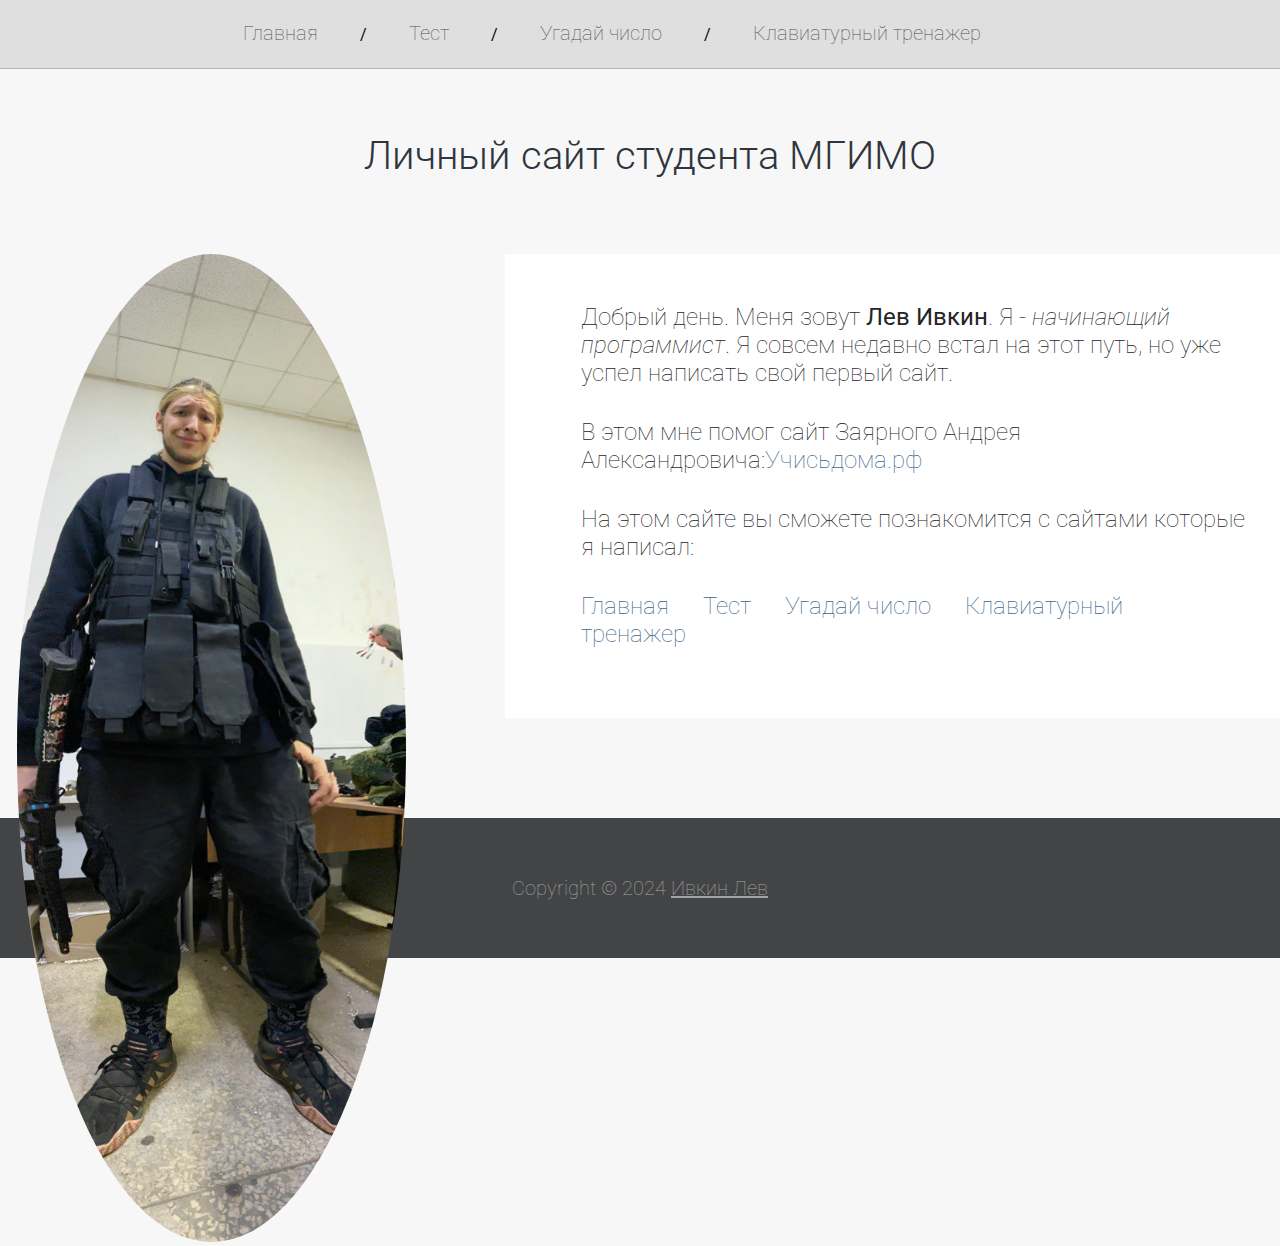
<file: index.html>
<!DOCTYPE html>
<html>
<head>
    <meta charset="utf-8">
    <title>Личный сайт студента МГИМО</title>
    <link rel="stylesheet" href="style.css">
</head>
<body>
    <div id="content">
        <div id="header">
            <a href="index.html">Главная</a>
            <span>/</span>

            <a href="Test.html">Тест</a>
            <span>/</span>

            <a href="guess1.html">Угадай число</a>
            <span>/</span>

            <a href="KeyTrainer.html">Клавиатурный тренажер</a>
        <span></span>

        </div>

        <h1>Личный сайт студента МГИМО</h1>
        <div id="center">
            <img src="img/photo2.jpg" alt="фотография">

            <div id="box_text">
                <p>
                    Добрый день. Меня зовут <b>Лев Ивкин</b>.
                    Я - <i>начинающий программист</i>. Я совсем недавно встал на этот путь,
                    но уже успел написать свой первый сайт.
                </p>

                <p>
                    В этом мне помог сайт Заярного Андрея Александровича:<a href="https://учисьдома.рф">Учисьдома.рф</a>
                </p>

                <p>
                    На этом сайте вы сможете познакомится с сайтами которые я написал:
                </p>
                <a href="#">Главная</a>
                <a href="#">Тест</a>
                <a href="#">Угадай число</a>
                <a href="#">Клавиатурный тренажер</a>
                <br><br>

            </div>
        </div>
    </div>
    <div id="footer">
        Copyright © 2024 <a href="">Ивкин Лев</a>
    </div>
</body>
</html>
</file>
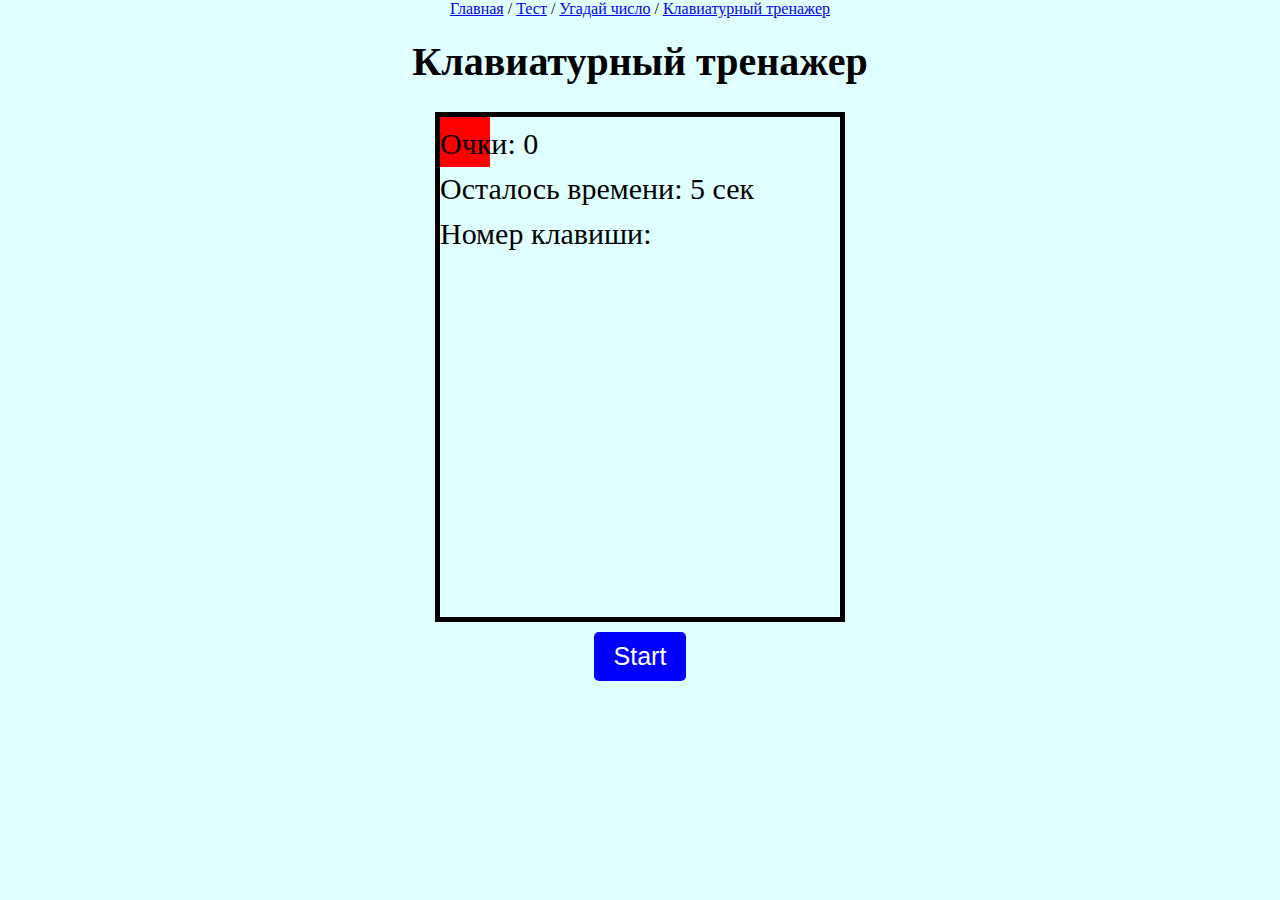
<file: KeyTrainer.html>
<!DOCTYPE html>
<html lang="ru">
<head>
    <meta charset="UTF-8">
    <meta name="viewport" content="width=device-width, initial-scale=1.0">
    <title>Клавиатурный тренажер. Разработчик: Ивкин Лев&copy;</title>
    <link rel="stylesheet" href="KeyTrainer.css">
</head>
<body>
    <div id="header">
        <a href="index.html">Главная</a>
        <span>/</span>

        <a href="Test.html">Тест</a>
        <span>/</span>

        <a href="guess1.html">Угадай число</a>
        <span>/</span>

        <a href="KeyTrainer.html">Клавиатурный тренажер</a>
    <span></span>

    </div>
    <h1 id="headline">Клавиатурный тренажер</h1>
    <div class="game-container">
        <div class="falling-key" id="fallingKey"></div>
        <div class="score">Очки: <span id="score">0</span></div>
        <div class="timer">Осталось времени: <span id="timer">5</span> сек</div>
        <div class="number">Номер клавиши: <span id="number"></span></div>
        <div id="unused" class="unused"></div>
    </div>
    <button id="startGame" type="button" onclick="startGame()">Start</button>
    <script src="KeyTrainer.js"></script>
</body>
</html>
</file>
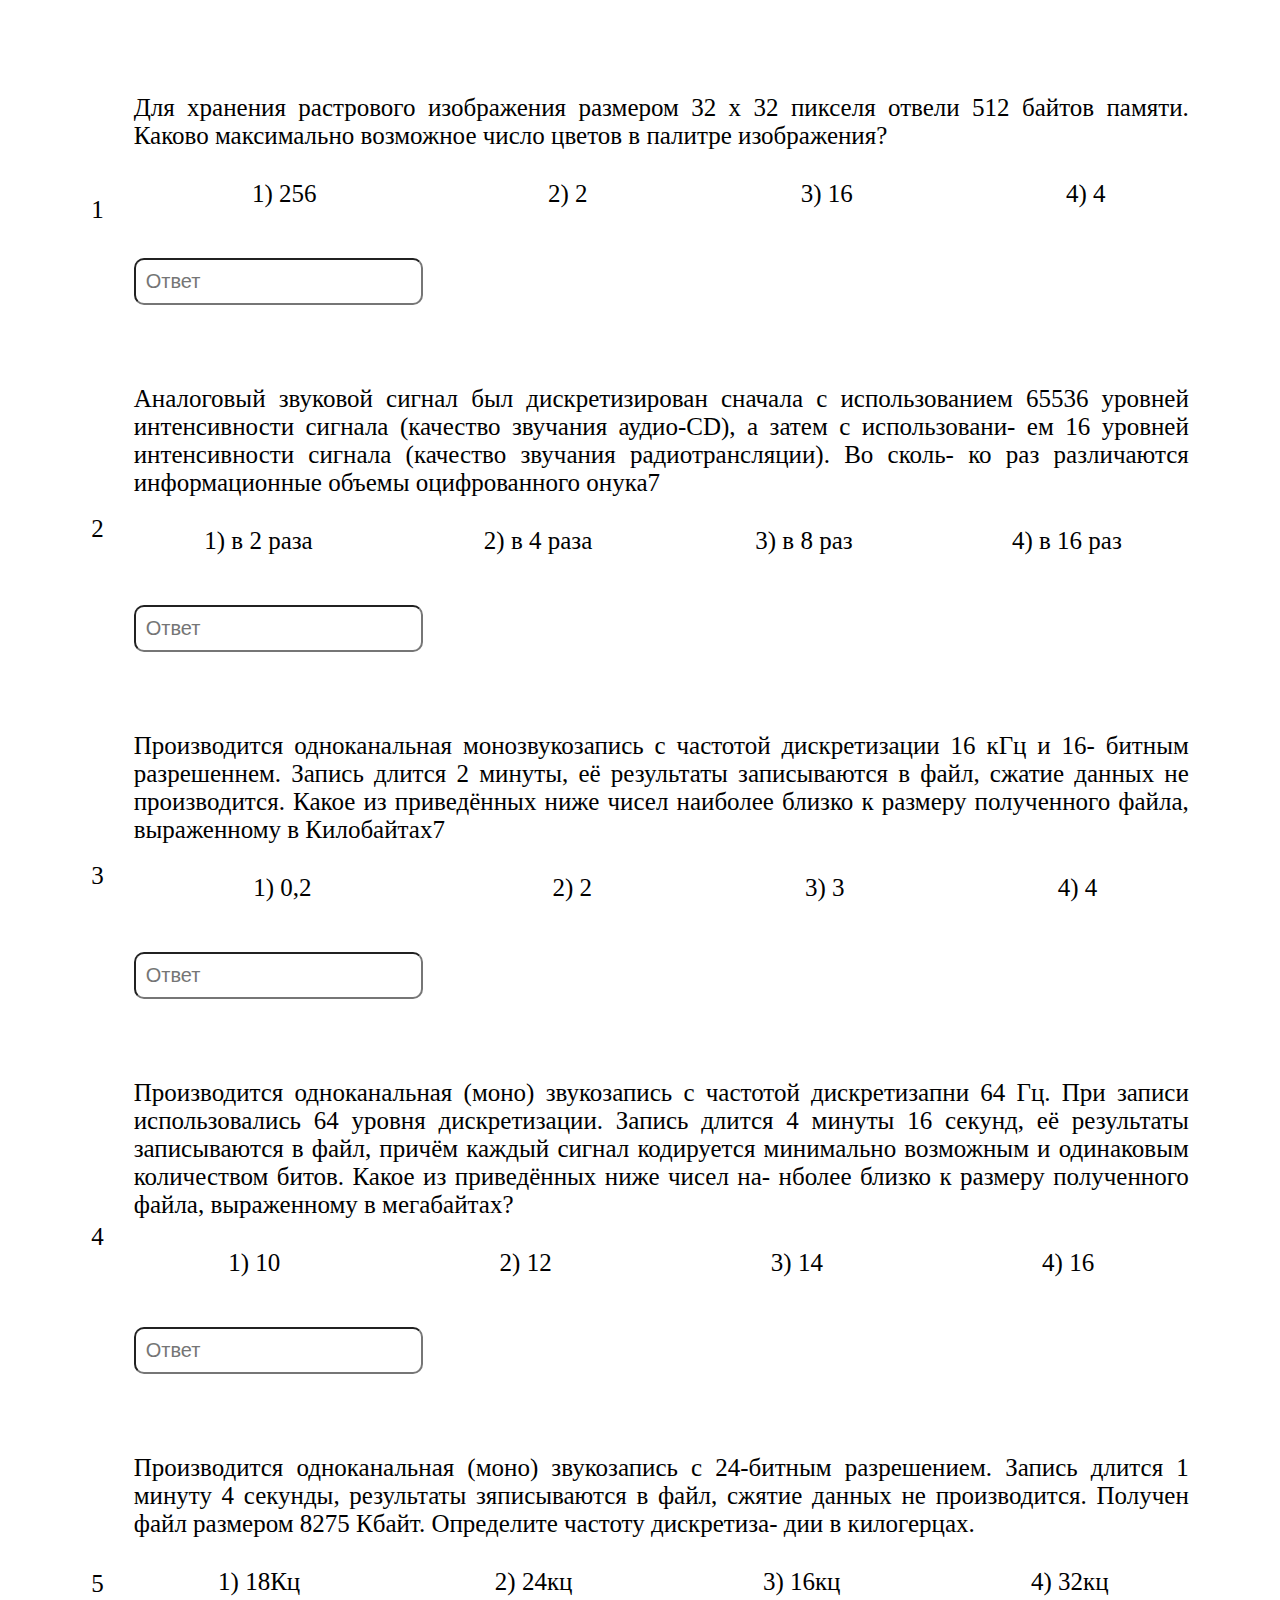
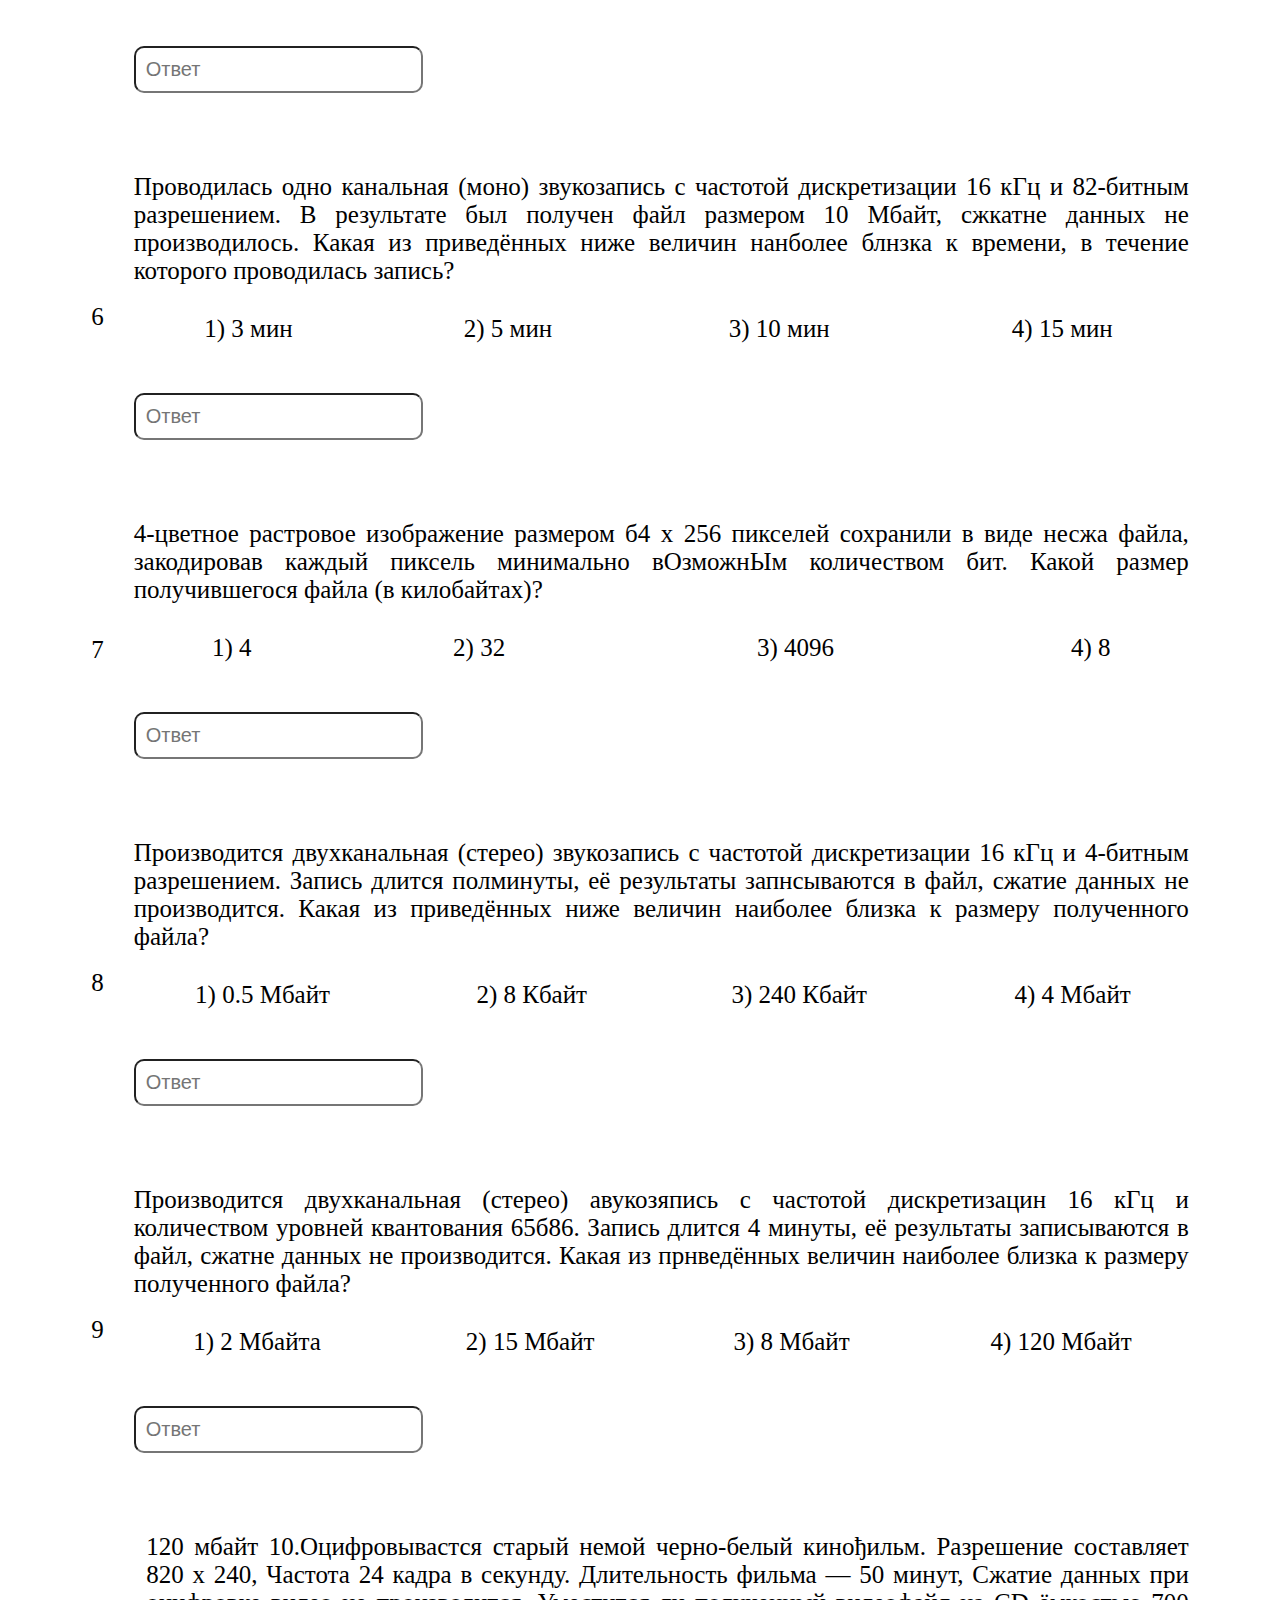
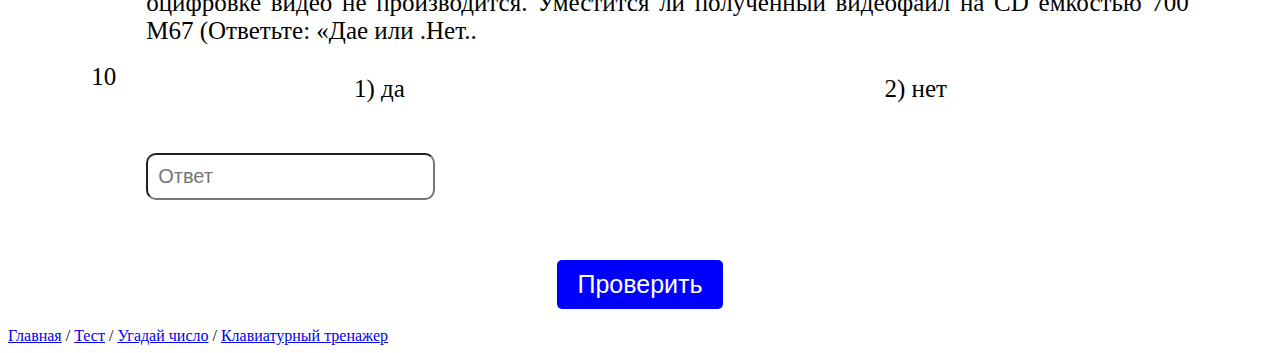
<file: Test.html>
<!DOCTYPE html>
<html lang="en">
<head>
    <meta charset="UTF-8">
    <meta name="viewport" content="width=device-width, initial-scale=1.0">
    <title>LILCHILL2MIX</title>
    <link rel="stylesheet" href="Test.css">
</head>
<body>
    <h1 align="center" class="headline">Тест по информатике</h1>
    <table border="0" id="q1" class="table">
        <tr>
            <td rowspan="3" width="10">1</td>
            <td colspan="4" class="task">
                Для хранения растрового изображения размером 32 х 32 пикселя отвели 512 байтов памяти. Каково максимально возможное число цветов в палитре изображения?
            </td>
        </tr>
        <tr>
            <td class="variant">1) 256</td>
            <td class="variant">2) 2</td>
            <td class="variant">3) 16</td>
            <td class="variant">4) 4</td>
        </tr>
        <tr>
            <td colspan="5">
                <input id="a1" type="text" class="answer" placeholder="Ответ" />
            </td>
        </tr>

    <table border="0" id="q2" class="table">
        <tr>
            <td rowspan="3" width="10">2</td>
            <td colspan="4" class="task">
                Аналоговый звуковой сигнал был дискретизирован сначала с использованием 65536 уровней интенсивности сигнала (качество звучания аудио-СD), а затем с использовани- ем 16 уровней интенсивности сигнала (качество звучания радиотрансляции). Во сколь- ко раз различаются информационные объемы оцифрованного онука7
            </td>
        </tr>
        <tr>
            <td class="variant">1) в 2 раза</td>
            <td class="variant">2) в 4 раза</td>
            <td class="variant">3) в 8 раз</td>
            <td class="variant">4) в 16 раз</td>
        </tr>
        <tr>
            <td colspan="5">
                <input id="a2" type="text" class="answer" placeholder="Ответ" />
            </td>
        </tr>
    </table>

        <table border="0" id="q3" class="table">
            <tr>
                <td rowspan="3" width="10">3</td>
                <td colspan="4" class="task">
                    Производится одноканальная монозвукозапись с частотой дискретизации 16 кГц и 16- битным разрешеннем. Запись длится 2 минуты, её результаты записываются в файл, сжатие данных не производится. Какое из приведённых ниже чисел наиболее близко к размеру полученного файла, выраженному в Килобайтах7 
                </td>
            </tr>
            <tr>
                <td class="variant">1) 0,2</td>
                <td class="variant">2) 2</td>
                <td class="variant">3) 3</td>
                <td class="variant">4) 4</td>
            </tr>
            <tr>
                <td colspan="5">
                    <input id="a3" type="text" class="answer" placeholder="Ответ" />
                </td>
            </tr>

            <table border="0" id="q4" class="table">
                <tr>
                    <td rowspan="3" width="10">4</td>
                    <td colspan="4" class="task">
                        Производится одноканальная (моно) звукозапись с частотой дискретизапни 64 Гц. При записи использовались 64 уровня дискретизации. Запись длится 4 минуты 16 секунд, её результаты записываются в файл, причём каждый сигнал кодируется минимально возможным и одинаковым количеством битов. Какое из приведённых ниже чисел на- нболее близко к размеру полученного файла, выраженному в мегабайтах?
                    </td>
                </tr>
                <tr>
                    <td class="variant">1) 10</td>
                    <td class="variant">2) 12</td>
                    <td class="variant">3) 14</td>
                    <td class="variant">4) 16</td>
                </tr>
                <tr>
                    <td colspan="5">
                        <input id="a4" type="text" class="answer" placeholder="Ответ" />
                    </td>
                </tr>

                <table border="0" id="q5" class="table">
                    <tr>
                        <td rowspan="3" width="10">5</td>
                        <td colspan="4" class="task">
                            Производится одноканальная (моно) звукозапись с 24-битным разрешением. Запись длится 1 минуту 4 секунды, результаты зяписываются в файл, сжятие данных не производится. Получен файл размером 8275 Кбайт. Определите частоту дискретиза- дии в килогерцах. 
                        </td>
                    </tr>
                    <tr>
                        <td class="variant">1) 18Кц</td>
                        <td class="variant">2) 24кц</td>
                        <td class="variant">3) 16кц</td>
                        <td class="variant">4) 32кц</td>
                    </tr>
                    <tr>
                        <td colspan="5">
                            <input id="a5" type="text" class="answer" placeholder="Ответ" />
                        </td>
                    </tr>

                    <table border="0" id="q6" class="table">
                        <tr>
                            <td rowspan="3" width="10">6</td>
                            <td colspan="4" class="task">
                                Проводилась одно канальная (моно) звукозапись с частотой дискретизации 16 кГц и 82-битным разрешением. В результате был получен файл размером 10 Мбайт, сжкатне данных не производилось. Какая из приведённых ниже величин нанболее блнзка к времени, в течение которого проводилась запись?
                            </td>
                        </tr>
                        <tr>
                            <td class="variant">1)  3 мин</td>
                            <td class="variant">2) 5 мин</td>
                            <td class="variant">3) 10 мин</td>
                            <td class="variant">4) 15 мин</td>
                        </tr>
                        <tr>
                            <td colspan="5">
                                <input id="a6" type="text" class="answer" placeholder="Ответ" />
                            </td>
                        </tr>

                        <table border="0" id="q7" class="table">
                            <tr>
                                <td rowspan="3" width="10">7</td>
                                <td colspan="4" class="task">
                                    4-цветное растровое изображение размером б4 х 256 пикселей сохранили в виде несжа файла, закодировав каждый пиксель минимально вОзможнЫм количеством бит. Какой размер получившегося файла (в килобайтах)?
                                </td>
                            </tr>
                            <tr>
                                <td class="variant">1) 4</td>
                                <td class="variant">2) 32</td>
                                <td class="variant">3) 4096</td>
                                <td class="variant">4) 8</td>
                            </tr>
                            <tr>
                                <td colspan="5">
                                    <input id="a7" type="text" class="answer" placeholder="Ответ" />
                                </td>
                            </tr>

                            <table border="0" id="q8" class="table">
                                <tr>
                                    <td rowspan="3" width="10">8</td>
                                    <td colspan="4" class="task">
                                        Производится двухканальная (стерео) звукозапись с частотой дискретизации 16 кГц и 4-битным разрешением. Запись длится полминуты, её результаты запнсываются в файл, сжатие данных не производится. Какая из приведённых ниже величин наиболее близка к размеру полученного файла?
                                    </td>
                                </tr>
                                <tr>
                                    <td class="variant">1) 0.5 Мбайт</td>
                                    <td class="variant">2) 8 Кбайт</td>
                                    <td class="variant">3) 240 Кбайт</td>
                                    <td class="variant">4) 4 Мбайт</td>
                                </tr>
                                <tr>
                                    <td colspan="5">
                                        <input id="a8" type="text" class="answer" placeholder="Ответ" />
                                    </td>
                                </tr>

                                <table border="0" id="q9" class="table">
                                    <tr>
                                        <td rowspan="3" width="10">9</td>
                                        <td colspan="4" class="task">
                                            Производится двухканальная (стерео) авукозяпись с частотой дискретизацин 16 кГц и количеством уровней квантования 65б86. Запись длится 4 минуты, её результаты записываются в файл, сжатне данных не производится. Какая из прнведённых величин наиболее близка к размеру полученного файла?
                                        </td>
                                    </tr>
                                    <tr>
                                        <td class="variant">1) 2 Мбайта</td>
                                        <td class="variant">2) 15 Мбайт</td>
                                        <td class="variant">3) 8 Мбайт</td>
                                        <td class="variant">4) 120 Мбайт</td>
                                    </tr>
                                    <tr>
                                        <td colspan="5">
                                            <input id="a9" type="text" class="answer" placeholder="Ответ" />
                                        </td>
                                    </tr>

                                    <table border="0" id="q10" class="table">
                                        <tr>
                                            <td rowspan="3" width="10">10</td>
                                            <td colspan="4" class="task">
                                                120 мбайт 10.Оцифровывастся старый немой черно-белый кинођильм. Разрешение составляет 820 х 240, Частота 24 кадра в секунду. Длительность фильма — 50 минут, Сжатие данных при оцифровке видео не производится. Уместится ли полученный видеофайл на CD ёмкостью 700 М67 (Ответьте: «Дае или .Нет..
                                            </td>
                                        </tr>
                                        <tr>
                                            <td class="variant">1) да</td>
                                            <td class="variant">2) нет</td>
                                        </tr>
                                        <tr>
                                            <td colspan="5">
                                                <input id="a10" type="text" class="answer" placeholder="Ответ" />
                                            </td>
                                        </tr>
    </table>
    

    <script>
        function Check() {
            const answers=['3', '2', '4', '2', '1', '4', '1', '1', '2','1'];
            const useranswers = [
                document.getElementById('a1').value,
                document.getElementById('a2').value,
                document.getElementById('a3').value,
                document.getElementById('a4').value,
                document.getElementById('a5').value,
                document.getElementById('a6').value,
                document.getElementById('a7').value,
                document.getElementById('a8').value,
                document.getElementById('a9').value,
                document.getElementById('a10').value
            ];

            let correctanswers=0;
            
            for (let i = 0; i < answers.length; i++) {
                if (useranswers[i] === answers[i]) {
                    document.getElementById(`q${i + 1}`).style.border = '4px solid green';
                    correctanswers++;
                }
                else {
                    document.getElementById(`q${i + 1}`).style.border = '4px solid red';
                }
            }
            

            if (correctanswers<4)
            {
                mark=2;
            }
            if (correctanswers<7 && correctanswers>4)
            {
                mark=3;
            }
            if (correctanswers<10 && correctanswers>7)
            {
                mark=4;
            }
            if (correctanswers>9)
            {
                mark=5;
            }


            document.getElementById('result').innerHTML = `Вы набрали ${correctanswers} из ${answers.length} правильных ответов, ваша оценка: ${mark}`;
            document.getElementById('result').hidden = false;
        }
    </script>

    <button onclick="Check()" class="check">Проверить</button>
<br />
    <p id="result" class="result_" hidden="true"></p>
    <div id="header">
        <a href="index.html">Главная</a>
        <span>/</span>

        <a href="Test.html">Тест</a>
        <span>/</span>

        <a href="guess1.html">Угадай число</a>
        <span>/</span>

        <a href="KeyTrainer.html">Клавиатурный тренажер</a>
    <span></span>

    </div>
</body>
</html>
</file>
<file: style.css>
@import url(https://fonts.googleapis.com/css?family=Roboto:400,100,100italic,300,300italic,400italic,500,500italic,700,700italic,900,900italic);

* {
    margin: 0;
    padding: 0;
}

body {
    background-color: #f7f7f7;
    font-family: 'Roboto', sans-serif;
}

#header {
    min-width: 1300px;
    border-bottom: 1px solid #b5b7ba;
    background-color: #dfdfdf;
    margin: 0 auto;
    height: 50px;
    text-align: center;
    padding-top: 18px;
}

#header #selected {
    color: #000;
}

#center {
    width: 1300px;
    margin: 0 auto;
}

#header a {
    color: #4d4d4d;
    font-size: 20px;
    font-weight: 100;
    text-align: left;
    text-decoration: none;
    height: 30px;
    line-height: 30px;
    display: inline-block;
}

#header span {
    padding: 0 38px;
}

#content {
    height: 806px;
    min-width: 1300px;
    margin: 0 auto;
    min-height: calc(100vh - 140px); 
}

#content h1 {
    width: 100%;
    float: left;
    text-align: center;
    color: #2e353d;
    font-size: 40px;
    font-weight: 300;
    margin-top: 63px;
    margin-bottom: 75px;
}

#content h3 {
    color: #242424;
    font-size: 35px;
    font-weight: 300;
    text-align: left;
    margin-left: 41px;
    margin-bottom: 52px;
}

#content h5 {
    color:  #242424;
    font-size: 24px;
    text-align: left;
}

#content img {
    margin-left: 17px;
    width: 389px;
    border-radius: 50%;
}

#content #box_text {
    width: 671px;
    background-color: #ffffff;
    float: right;
    padding: 49px 48px 51px 76px;
    margin-bottom: 100px;
}

#content #box_text p {
    color: #242424;
    font-size: 24px;
    font-weight: 100;
    text-align: left;
    margin-bottom: 31px;
}

#content #box_text a  {
    color: #40678a;
    font-size: 24px;
    font-weight: 100;
    text-align: center;
    text-decoration: none;
    padding-right:30px;
}


#content .media {
    margin-right: 0;
}

#content #box {
    background-color: #ffffff;
    width: 1238px;
    margin: 170px auto 0 auto;
    padding-top: 37px;
    padding-left: 38px;
}

#content #box p {
    color: #242424;
    font-size: 24px;
    font-weight: 100;
    text-align: left;
    margin-top: 37px;
    margin-bottom: 30px;
}

#content #box input {
    border: 1px solid #a0a0a0;
    background-color: #f5f5f5;
    width: 457px;
    height: 34px;
    padding-left:10px;
    font-size:20px;
    font-weight: 100;
    margin-bottom: 12px;
}

#content #box a {
    display: block;
    float: left;
    background-color:  #8cbbd3;
    color:  #ffffff;
    font-size: 24px;
    font-weight: 300;
    text-align: center;
    text-decoration: none;
    margin-top: 30px;
    margin-bottom: 30px;
    padding:11px 51px;
}

.clear {
    clear: both;
}

#content #box a:hover {
    background-color: #5ba1d3;
}

#footer { /* # == id */
    background-color: #434445;
    width: 100%;
    float: left;
    height: 140px;
    text-align: center;
    color: #a4a4a4;
    font-size: 20px;
    font-weight: 100;
    line-height: 140px;
}

#footer a {
    color: inherit;
}
</file>
<file: KeyTrainer.css>
body {
    display: flex;
    justify-content: flex-start;
    flex-direction: column;
    align-items: center;
    height: 100vh;
    margin: 0;
    background-color: LightCyan;
}


.game-container {
    position: relative;
    width: 400px;
    height: 500px;
    border: 5px black solid;
    overflow: visible;
}


.falling-key {
    position: absolute;
    width: 50px;
    height: 50px;
    background-color: red;
    color: white;
    display: flex;
    justify-content: center;
    align-items: center;
    font-size: 24px;
}


.score, .timer, .number, .unused {
    position: absolute;
    top: 10px;
    color: black;  /* Не стал изменять цвет текста по заданию потому что эстетически не нравится, но для этого нужно просто изменить цвет на этой строке */
    font-size: 30px;
}


.timer {
    top: 55px;
}
.number{
    top:100px;
}

.unused {
    top: 145px;
}
#headline {
    font-size: 2.5em; /* Размер заголовка */
    margin-top: 20px; /* Отступ сверху */
}
#startGame {
    background-color: blue; /* Синий цвет заливки */
            color: white; /* Белый текст */
            padding: 10px 20px; /* Отступы вокруг текста */
            border: none; /* Без границы */
            border-radius: 5px; /* Скругление углов */
            font-size: 25px; /* Размер шрифта */
    margin: 10px; /* Отступ сверху */
    cursor: pointer; /* Указатель мыши при наведении на кнопку */
}
</file>
<file: Test.css>
.variant
{
    text-align: center;
    font-size: 25px;
}


.task
{
    font-size: 25px;
    text-align: justify;
}

.table
{
width: 90%;
margin: auto;
background:white;
border-collapse: separate; 
border-spacing: 10px; 
margin-bottom: 20px; 
padding-bottom: 10;
border-radius: 10px;
  -webkit-border-radius: 10px;
  -moz-border-radius: 10px;
  -khtml-border-radius: 10px;
  display: block;
}

th, td
{
    border-spacing: 0 10px;
    padding: 10px;
    font-size: 25px;
}

html {
    background-image: url(https://avatars.mds.yandex.net/i?id=50ea6116935e2264aec9c181c83ac24d_l-9182252-images-thumbs&n=13);
    background-repeat: no-repeat;
    background-position: center;
    background-attachment: fixed;
    -webkit-background-size: cover;
    -moz-background-size: cover;
    -o-background-size: cover;
    background-size: cover;
  }

  .answer{

    font-size: 20px;
    text-align: justify;
    margin-bottom: 20px;
    background: rgba(255, 255, 255, 0.7);
    padding: 10px;
    border-radius: 10px;
    -webkit-border-radius: 10px;
    -moz-border-radius: 10px;
    -khtml-border-radius: 10px;
    margin-top: 20px;
  }

  .check
  {
    background-color: blue; /* Синий цвет заливки */
            color: white; /* Белый текст */
            padding: 10px 20px; /* Отступы вокруг текста */
            border: none; /* Без границы */
            border-radius: 5px; /* Скругление углов */
            font-size: 25px; /* Размер шрифта */
            cursor: pointer; /* Курсор-указатель при наведении */
            transition: background-color 0.3s; /* Плавный переход цвета фона */
            display: flex;
    margin: 0 auto;

  }
  .check:hover {
    background-color: lightblue; /* ��вет заливки при наведении */
  }

  .result_{
    background-color: white; /* Цвет фона */
            border-radius: 15px; /* Закругленные углы */
            padding: 20px;
            margin-top: 10px; /* Отступы внутри параграфа */
            margin: auto; /* Отступы снаружи */
            text-align: center; /* Центрирование текста */
            width: 30%; /* Ширина параграфа */
            box-shadow: 0 2px 5px rgba(0, 0, 0, 0.1); /* Тень для эффекта */
            font-size: 20px;
  }

  .headline{
    color: white;
    font-size: 30px;
    ;
  }
</file>
